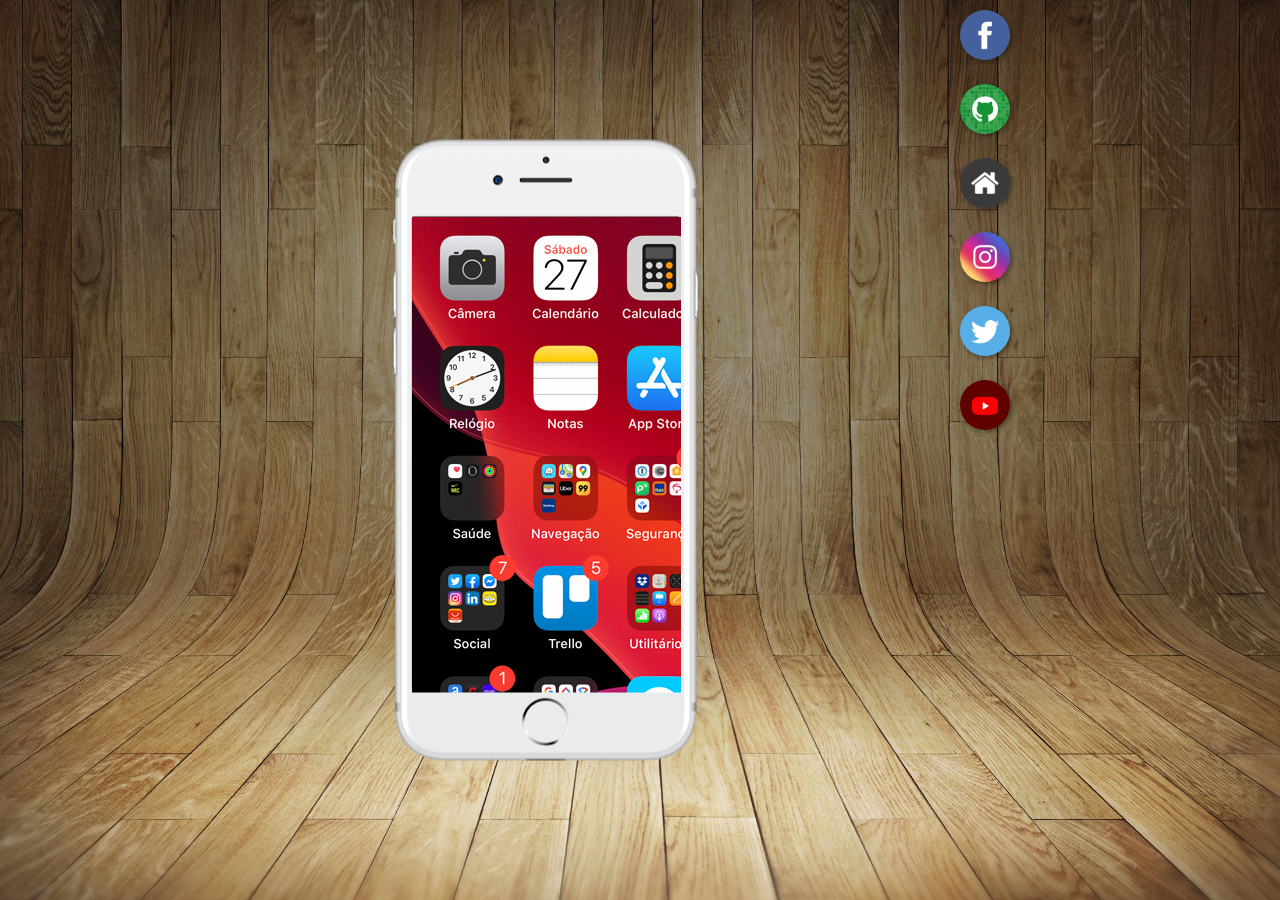
<file: index.html>
<!DOCTYPE html>
<html lang="pt-br">
<head>
    <meta charset="UTF-8">
    <meta name="viewport" content="width=device-width, initial-scale=1.0">
    <title>Projeto redes sociais</title>
    <link rel="shortcut icon" href="favicon.ico" type="image/x-icon">
    <link rel="stylesheet" href="estilos/style.css">
</head>
<body>
    <main>
        <section id="fone">
            <iframe src="tela-home.jpg" name="tela" id="tela"
            frameborder="0"></iframe>

        </section>
        <section id="redes-sociais">
            <a href="@Leo Subversivo" target="tela"><img src="logo-facebook.jpg"></a><br>
            <a href="www.github.com/djleoreis-sudo" target="tela"><img src="logo-github.jpg"></a><br>
            <a href="#" target="tela"><img src="logo-home.jpg"></a><br>
            <a href="@leosubversivo" target="tela"><img src="logo-instagram.jpg"></a><br>
            <a href="#" target="tela"><img src="logo-twitter.jpg"></a><br>
            <a href="#" target="tela"><img src="logo-youtube.jpg"></a>

        </section>
</body>
</html>
</file>
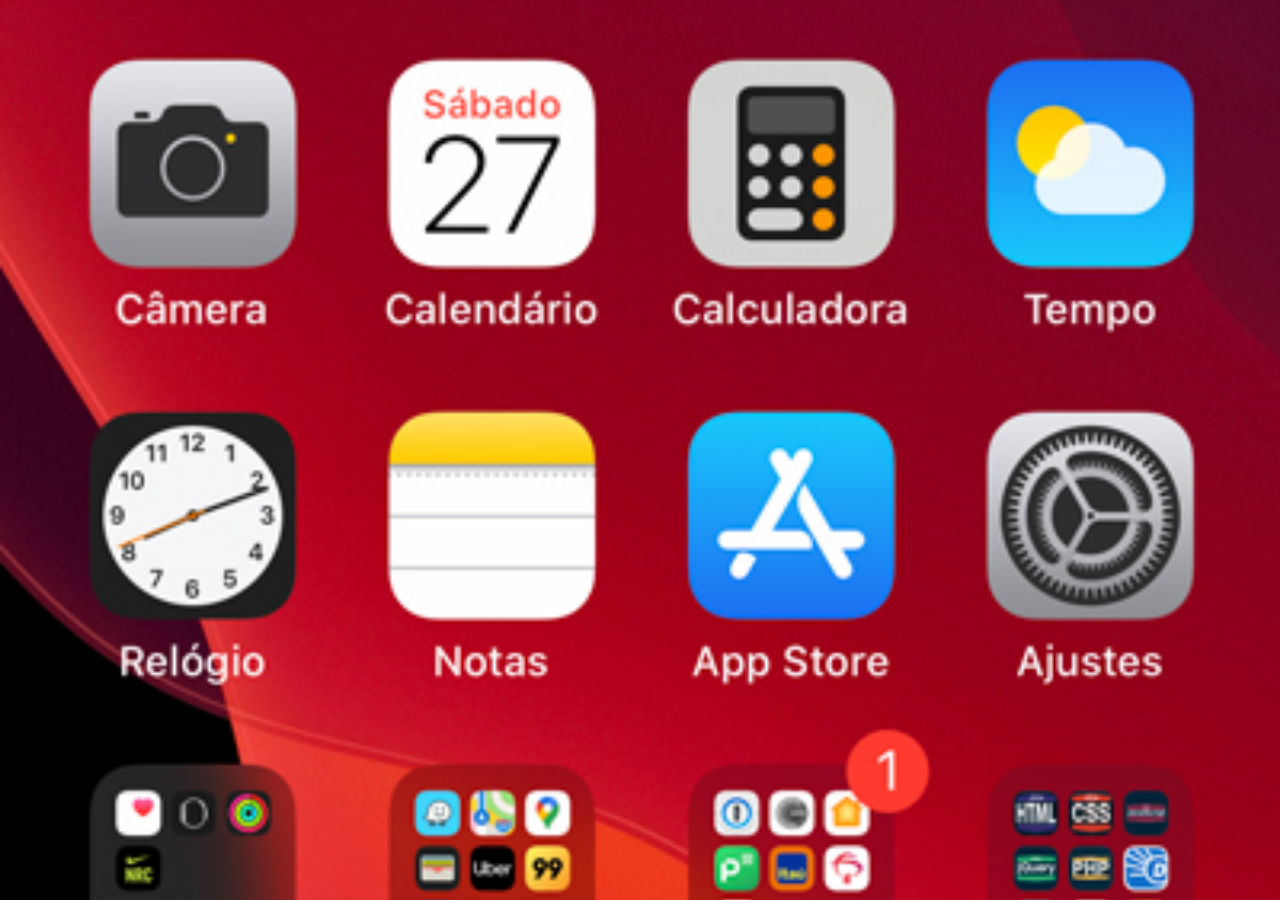
<file: estilos/home.html>
<!DOCTYPE html>
<html lang="pt-br">
<head>
    <meta charset="UTF-8">
    <meta name="viewport" content="width=device-width, initial-scale=1.0">
    <title>Home</title>
    <style>
        * {
            margin: 0px;
            padding: 0px;
        }
        body{
            width: 100vw;
            height: 100vh;
            background: black url('../tela-home.jpg') no-repeat
            top center;
            background-size: cover;
        }

    </style>
</head>
<body>
    
</body>
</html>
</file>
<file: estilos/style.css>
@charset "UTF-8";
*{
    margin: 0;
    padding: 0px;
    font-family: Arial, Helvetica, sans-serif;
}
html, body{
    height: 100vh;
    width: 100vw;
    background-color: black;
}
body{
    background: url('../fundo-madeira.jpg')
    no-repeat top center;
    background-size: cover;
    background-attachment: fixed;
}
main{
    position: relative;
    height: 100vh;
}
section#fone{
    position: absolute;
    top: 50%;
    left: 50%; 
    transform: translate(-50%, -50%);

    height: 627px;
    width: 500px;
    background-color: blue;
    background: url('../frame-iphone.png') no-repeat;
}
iframe#tela{
    position: relative;
    top: 80px;
    left: 22px;
    width: 269px;
    height:476px;
}
section#redes-sociais img{
    width: 50px;
    margin: 10px;
    border-radius: 50%;
    box-shadow: 2px 2px 5px rgba(0, 0, 0, 0.400);
    box-sizing: border-box;
}
section#redes-sociais{
    margin-left: 950px;
}
section#redes-sociais img:hover{
    border: 2px solid rgba(255, 255, 255, 0.637);
    transform: translate(-3px, -3px);
    box-shadow: 2px 2px 5px rgba(0, 0, 0, 0.623);
    transition: transform .3s, border 1s;
    
}
</file>
